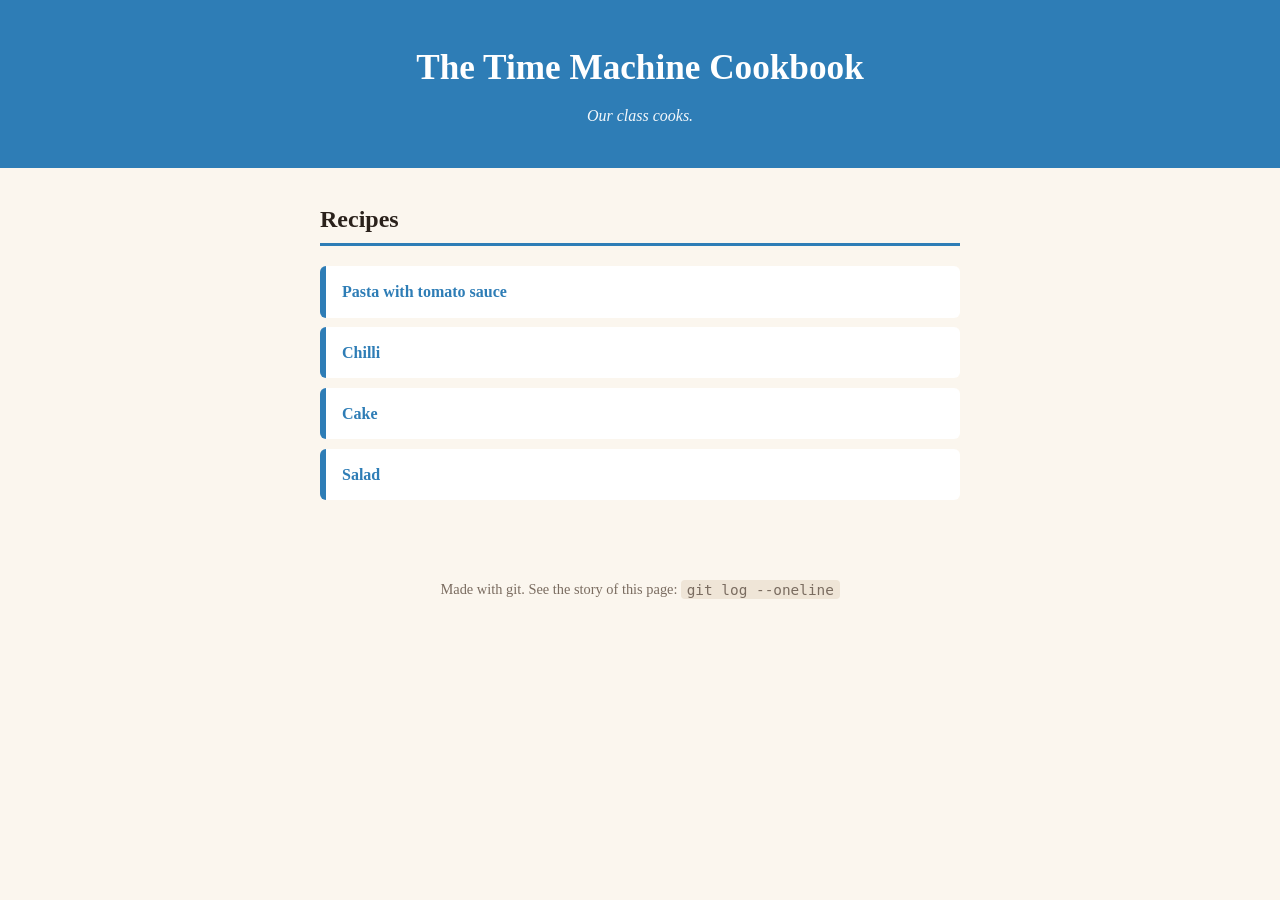
<file: index.html>
<!doctype html>
<html lang="en">
<head>
  <meta charset="utf-8">
  <meta name="viewport" content="width=device-width, initial-scale=1">
  <title>The Time Machine Cookbook</title>
  <link rel="stylesheet" href="style.css">
</head>
<body>
  <header>
    <h1>The Time Machine Cookbook</h1>
    <p class="tagline">Our class cooks.</p>
  </header>
  <main>
    <h2>Recipes</h2>
    <ul id="recipes">
      <li><a href="recipes/pasta.html">Pasta with tomato sauce</a></li>
      <!-- add your recipe link below this line -->
      <li><a href="recipes/chris-chilli.html">Chilli</a></li>
      <li><a href="recipes/chris-cake.html">Cake</a></li>
      <li><a href="recipes/chris-salad.html">Salad</a></li>
    </ul>
  </main>
  <footer>
    <p>Made with git. See the story of this page: <code>git log --oneline</code></p>
  </footer>
</body>
</html>
</file>
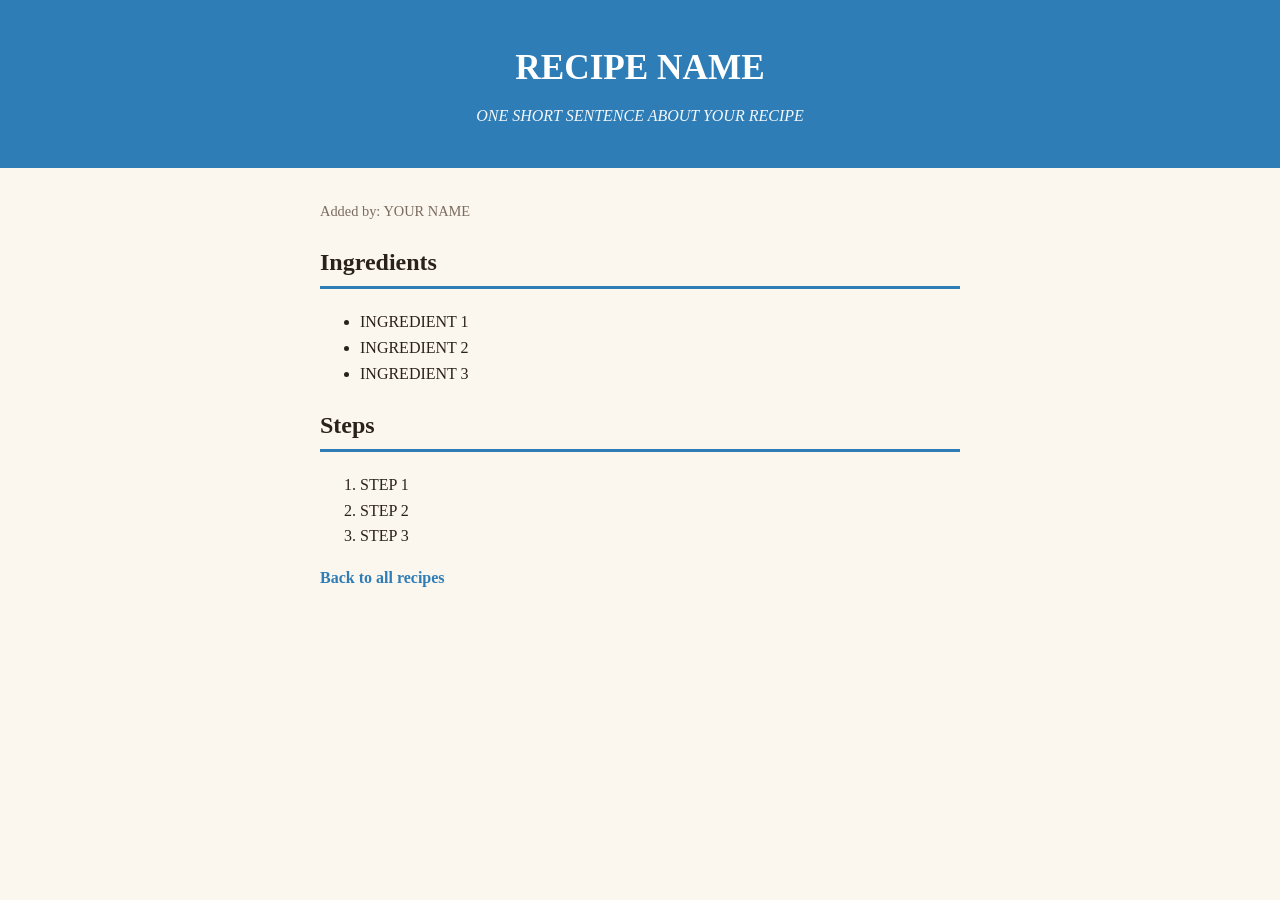
<file: template-recipe.html>
<!doctype html>
<html lang="en">
<head>
  <meta charset="utf-8">
  <meta name="viewport" content="width=device-width, initial-scale=1">
  <title>RECIPE NAME</title>
  <link rel="stylesheet" href="../style.css">
</head>
<body>
  <header>
    <h1>RECIPE NAME</h1>
    <p class="tagline">ONE SHORT SENTENCE ABOUT YOUR RECIPE</p>
  </header>
  <main>
    <p class="meta">Added by: YOUR NAME</p>
    <h2>Ingredients</h2>
    <ul>
      <li>INGREDIENT 1</li>
      <li>INGREDIENT 2</li>
      <li>INGREDIENT 3</li>
    </ul>
    <h2>Steps</h2>
    <ol>
      <li>STEP 1</li>
      <li>STEP 2</li>
      <li>STEP 3</li>
    </ol>
    <p><a href="../index.html">Back to all recipes</a></p>
  </main>
</body>
</html>
</file>
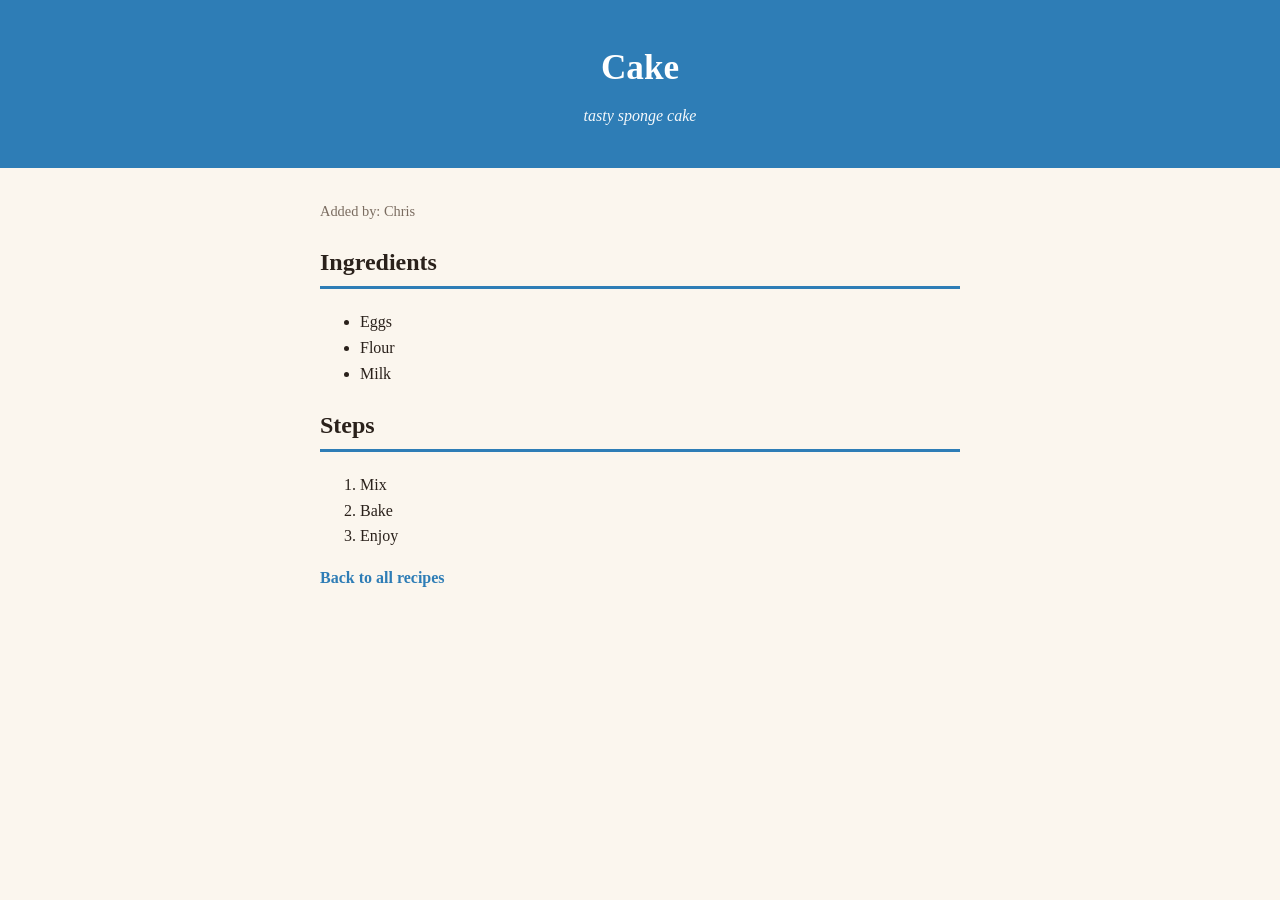
<file: recipes/chris-cake.html>
<!doctype html>
<html lang="en">
<head>
  <meta charset="utf-8">
  <meta name="viewport" content="width=device-width, initial-scale=1">
  <title>Cake</title>
  <link rel="stylesheet" href="../style.css">
</head>
<body>
  <header>
    <h1>Cake</h1>
    <p class="tagline">tasty sponge cake</p>
  </header>
  <main>
    <p class="meta">Added by: Chris</p>
    <h2>Ingredients</h2>
    <ul>
      <li>Eggs</li>
      <li>Flour</li>
      <li>Milk</li>
    </ul>
    <h2>Steps</h2>
    <ol>
      <li>Mix</li>
      <li>Bake</li>
      <li>Enjoy</li>
    </ol>
    <p><a href="../index.html">Back to all recipes</a></p>
  </main>
</body>
</html>
</file>
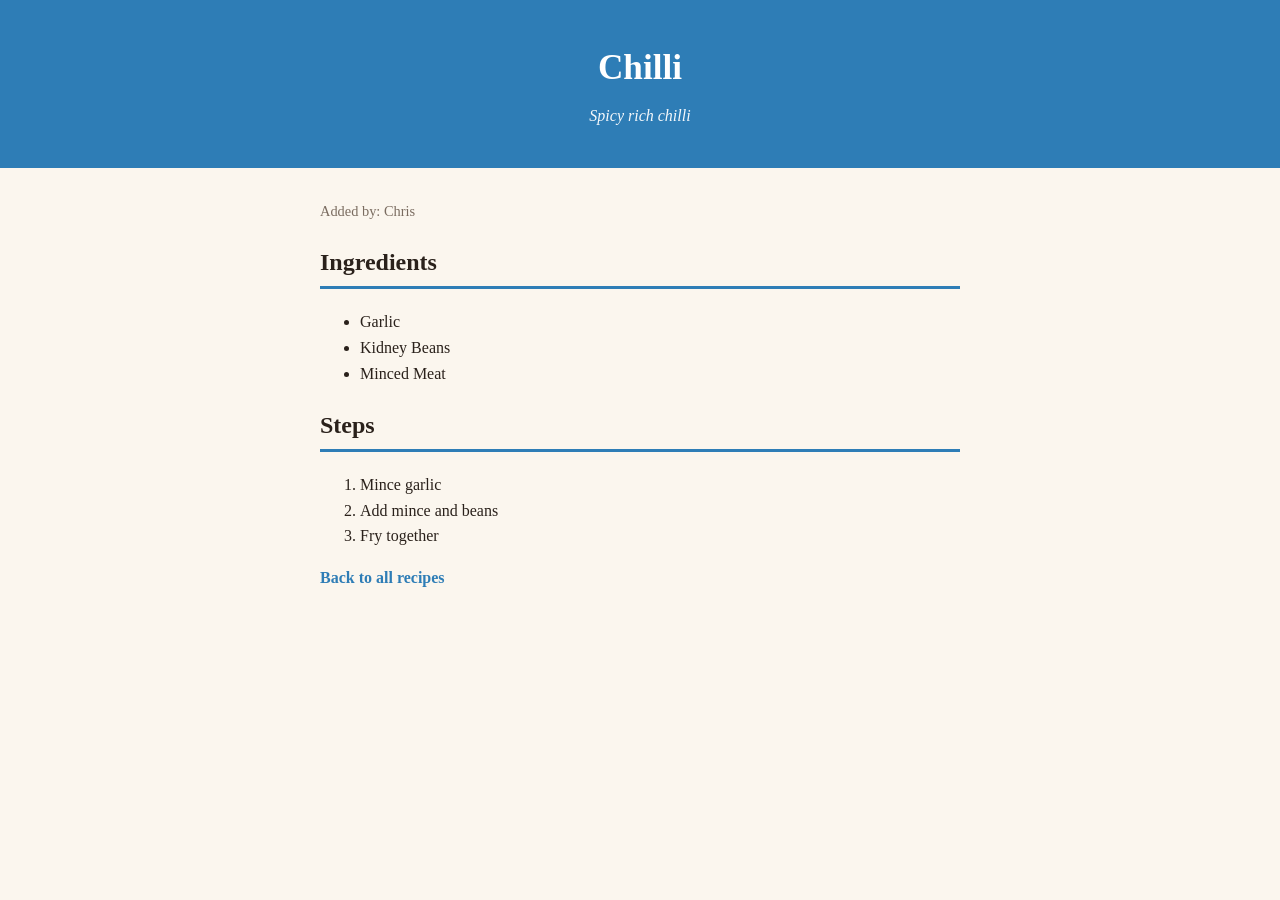
<file: recipes/chris-chilli.html>
<!doctype html>
<html lang="en">
<head>
  <meta charset="utf-8">
  <meta name="viewport" content="width=device-width, initial-scale=1">
  <title>Chilli</title>
  <link rel="stylesheet" href="../style.css">
</head>
<body>
  <header>
    <h1>Chilli</h1>
    <p class="tagline">Spicy rich chilli</p>
  </header>
  <main>
    <p class="meta">Added by: Chris</p>
    <h2>Ingredients</h2>
    <ul>
      <li>Garlic</li>
      <li>Kidney Beans</li>
      <li>Minced Meat</li>
    </ul>
    <h2>Steps</h2>
    <ol>
      <li>Mince garlic</li>
      <li>Add mince and beans</li>
      <li>Fry together</li>
    </ol>
    <p><a href="../index.html">Back to all recipes</a></p>
  </main>
</body>
</html>
</file>
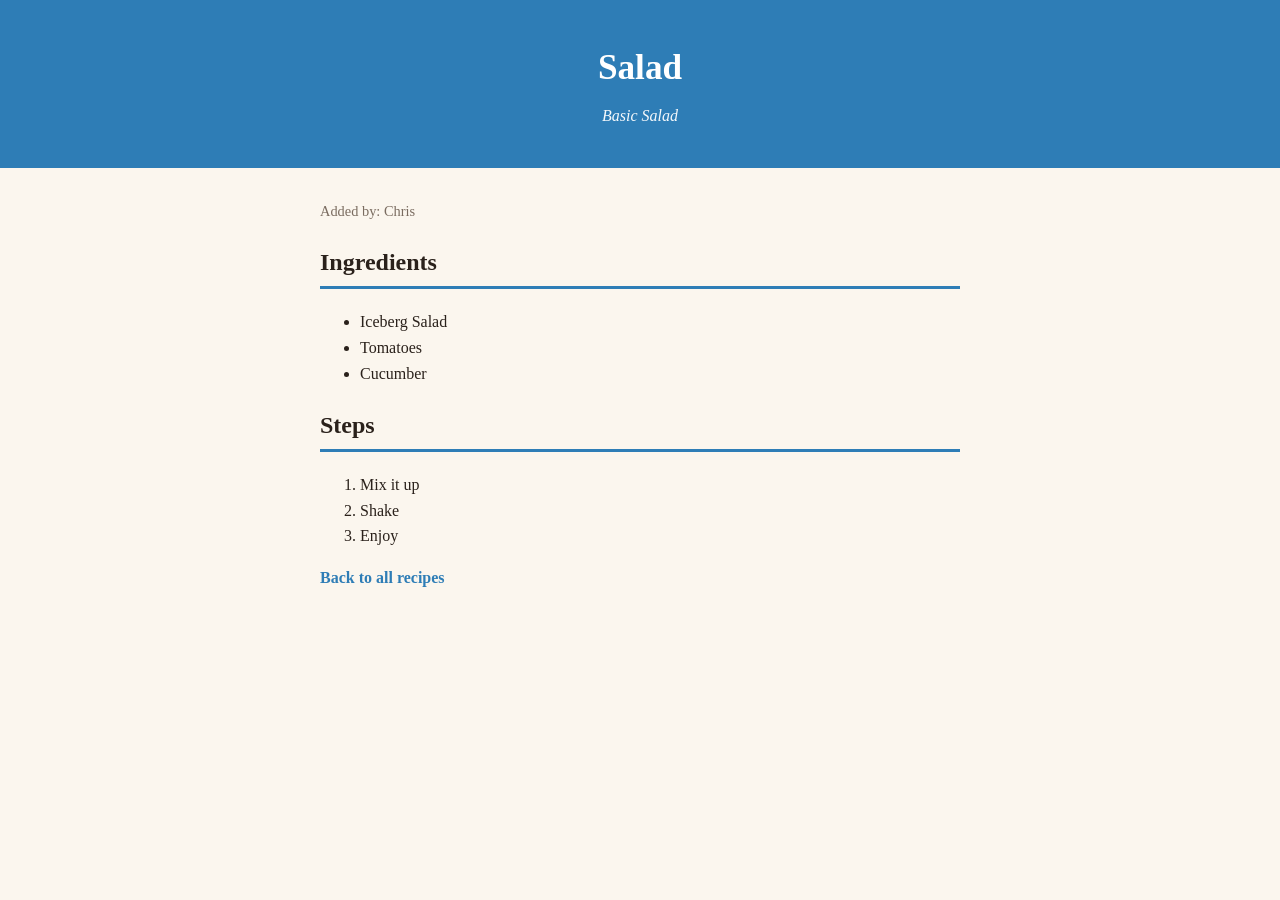
<file: recipes/chris-salad.html>
<!doctype html>
<html lang="en">
<head>
  <meta charset="utf-8">
  <meta name="viewport" content="width=device-width, initial-scale=1">
  <title>Salad</title>
  <link rel="stylesheet" href="../style.css">
</head>
<body>
  <header>
    <h1>Salad</h1>
    <p class="tagline">Basic Salad</p>
  </header>
  <main>
    <p class="meta">Added by: Chris</p>
    <h2>Ingredients</h2>
    <ul>
      <li>Iceberg Salad</li>
      <li>Tomatoes</li>
      <li>Cucumber</li>
    </ul>
    <h2>Steps</h2>
    <ol>
      <li>Mix it up</li>
      <li>Shake</li>
      <li>Enjoy</li>
    </ol>
    <p><a href="../index.html">Back to all recipes</a></p>
  </main>
</body>
</html>
</file>
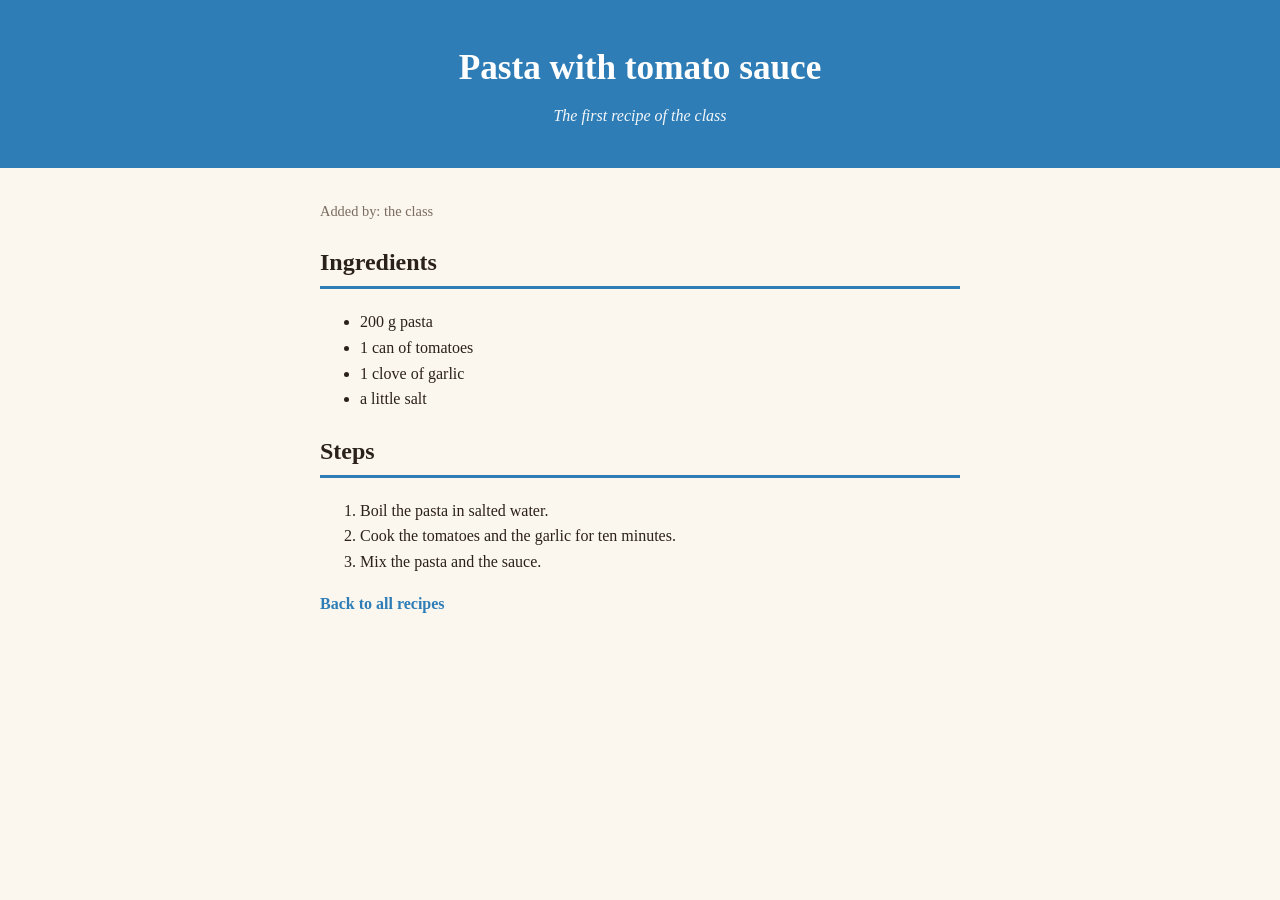
<file: recipes/pasta.html>
<!doctype html>
<html lang="en">
<head>
  <meta charset="utf-8">
  <meta name="viewport" content="width=device-width, initial-scale=1">
  <title>Pasta with tomato sauce</title>
  <link rel="stylesheet" href="../style.css">
</head>
<body>
  <header>
    <h1>Pasta with tomato sauce</h1>
    <p class="tagline">The first recipe of the class</p>
  </header>
  <main>
    <p class="meta">Added by: the class</p>
    <h2>Ingredients</h2>
    <ul>
      <li>200 g pasta</li>
      <li>1 can of tomatoes</li>
      <li>1 clove of garlic</li>
      <li>a little salt</li>
    </ul>
    <h2>Steps</h2>
    <ol>
      <li>Boil the pasta in salted water.</li>
      <li>Cook the tomatoes and the garlic for ten minutes.</li>
      <li>Mix the pasta and the sauce.</li>
    </ol>
    <p><a href="../index.html">Back to all recipes</a></p>
  </main>
</body>
</html>
</file>
<file: style.css>
:root {
  --accent: #2e7db6;
  --bg: #fbf6ee;
  --ink: #2a211b;
}
* { box-sizing: border-box; }
body {
  margin: 0;
  font-family: Georgia, "Times New Roman", serif;
  background: var(--bg);
  color: var(--ink);
  line-height: 1.6;
}
header {
  background: var(--accent);
  color: #fff;
  padding: 2.5rem 1rem;
  text-align: center;
}
header h1 { margin: 0 0 .4rem; font-size: 2.2rem; }
.tagline { margin: 0; font-style: italic; opacity: .95; }
main { max-width: 42rem; margin: 2rem auto; padding: 0 1rem; }
h2 { border-bottom: 3px solid var(--accent); padding-bottom: .3rem; }
ul#recipes { list-style: none; padding: 0; }
ul#recipes li {
  background: #fff;
  margin: .6rem 0;
  padding: .8rem 1rem;
  border-left: 6px solid var(--accent);
  border-radius: 6px;
}
a { color: var(--accent); font-weight: bold; text-decoration: none; }
a:hover { text-decoration: underline; }
.meta { color: #7a6c60; font-size: .9rem; }
footer { text-align: center; color: #7a6c60; padding: 2rem 1rem; font-size: .9rem; }
code { background: #efe5d7; padding: .1rem .35rem; border-radius: 4px; }
</file>
